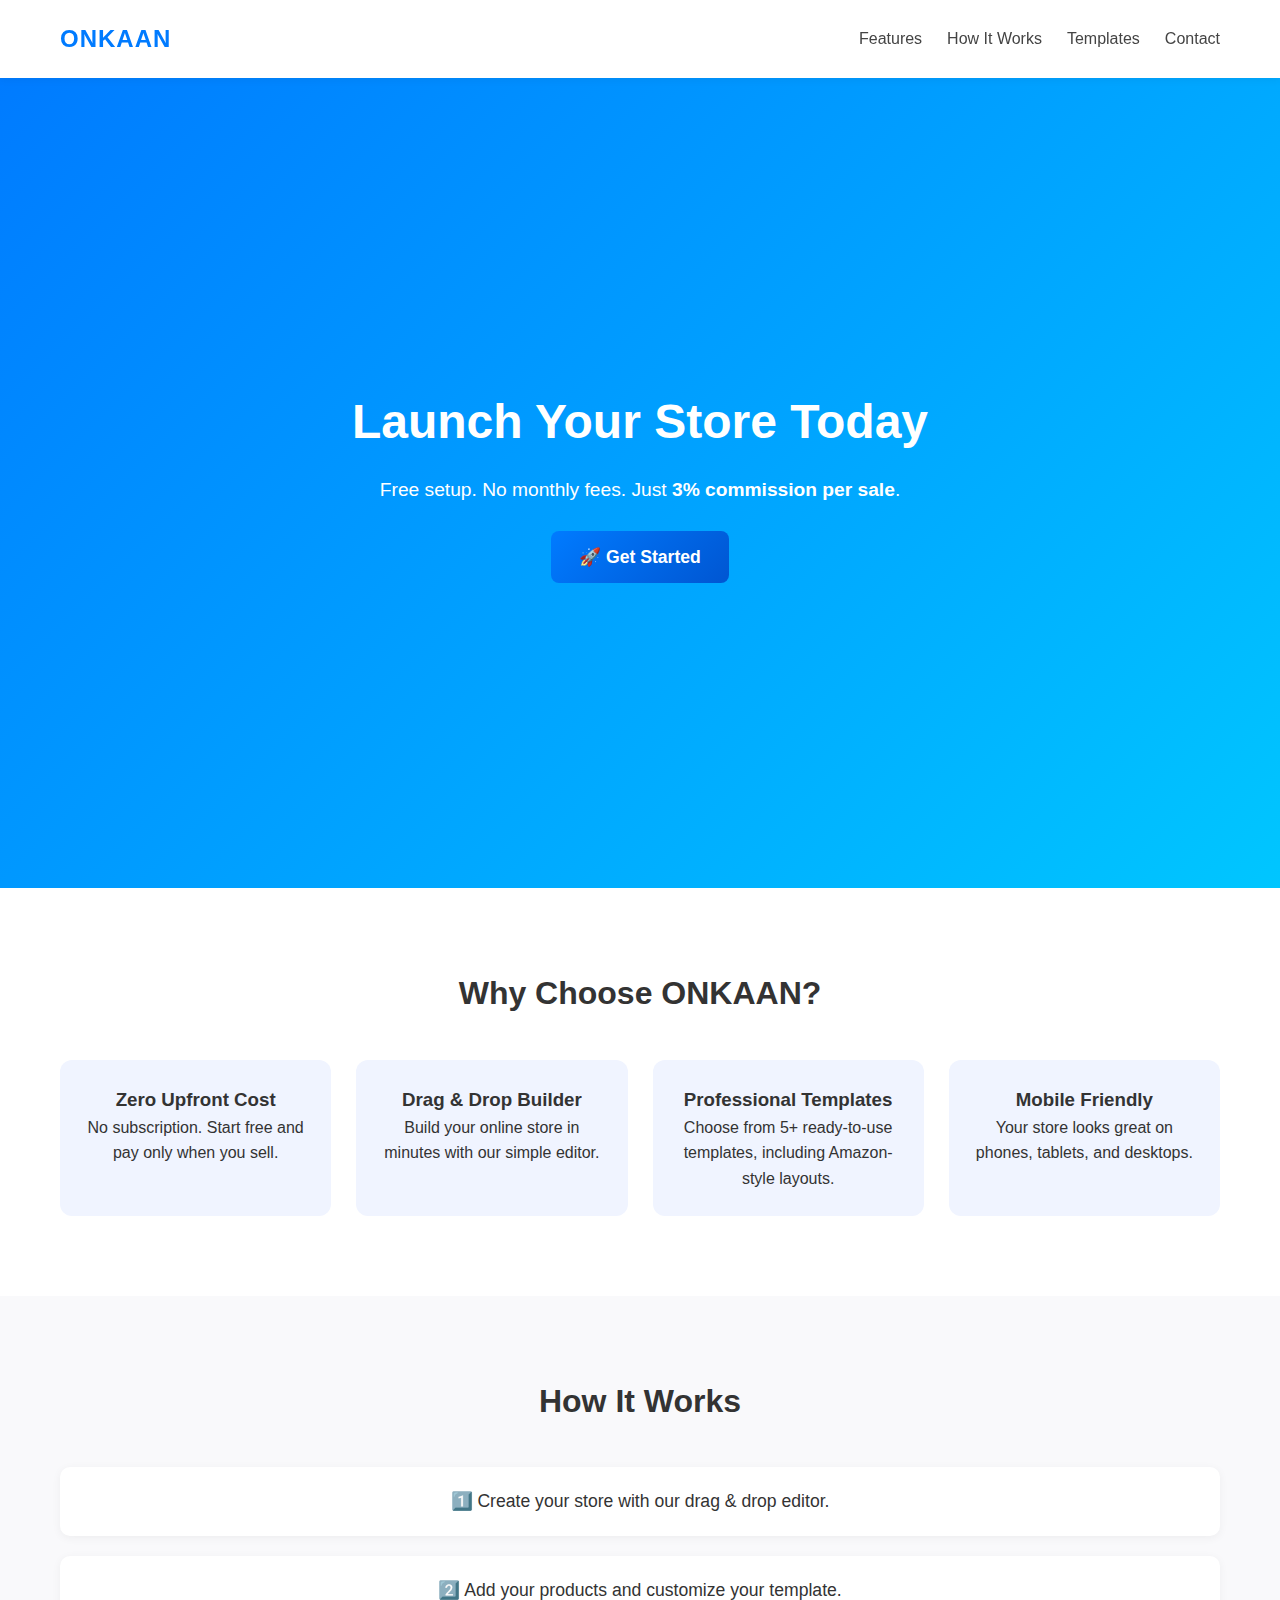
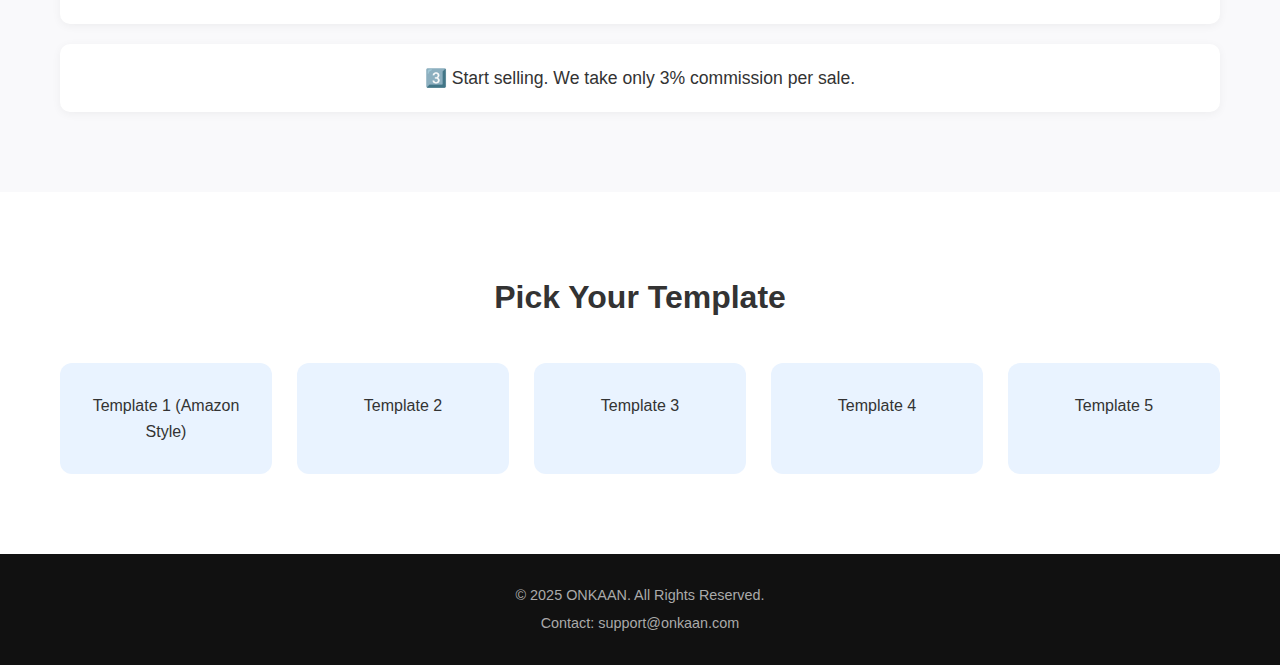
<file: index.html>
<!DOCTYPE html>
<html lang="en">
<head>
  <meta charset="UTF-8">
  <meta name="viewport" content="width=device-width, initial-scale=1.0">
  <title>ONKAAN – Build Your Store</title>
  <link rel="stylesheet" href="index.css">
</head>
<body>
  <!-- Header -->
  <header>
    <div class="logo">ONKAAN</div>
    <nav>
      <a href="#features">Features</a>
      <a href="#howitworks">How It Works</a>
      <a href="#templates">Templates</a>
      <a href="#contact">Contact</a>
    </nav>
  </header>

  <!-- Hero Section -->
  <section id="hero">
    <h1>Launch Your Store Today</h1>
    <p>Free setup. No monthly fees. Just <strong>3% commission per sale</strong>.</p>
    <a href="editor.html" class="btn">🚀 Get Started</a>
  </section>

  <!-- Features -->
  <section id="features">
    <h2>Why Choose ONKAAN?</h2>
    <div class="feature-list">
      <div class="feature-card">
        <h3>Zero Upfront Cost</h3>
        <p>No subscription. Start free and pay only when you sell.</p>
      </div>
      <div class="feature-card">
        <h3>Drag & Drop Builder</h3>
        <p>Build your online store in minutes with our simple editor.</p>
      </div>
      <div class="feature-card">
        <h3>Professional Templates</h3>
        <p>Choose from 5+ ready-to-use templates, including Amazon-style layouts.</p>
      </div>
      <div class="feature-card">
        <h3>Mobile Friendly</h3>
        <p>Your store looks great on phones, tablets, and desktops.</p>
      </div>
    </div>
  </section>

  <!-- How It Works -->
  <section id="howitworks">
    <h2>How It Works</h2>
    <div class="steps">
      <div class="step">1️⃣ Create your store with our drag & drop editor.</div>
      <div class="step">2️⃣ Add your products and customize your template.</div>
      <div class="step">3️⃣ Start selling. We take only 3% commission per sale.</div>
    </div>
  </section>

  <!-- Templates Showcase -->
  <section id="templates">
    <h2>Pick Your Template</h2>
    <div class="templates-grid">
      <div class="template-card">Template 1 (Amazon Style)</div>
      <div class="template-card">Template 2</div>
      <div class="template-card">Template 3</div>
      <div class="template-card">Template 4</div>
      <div class="template-card">Template 5</div>
    </div>
  </section>

  <!-- Footer -->
  <footer id="contact">
    <p>© 2025 ONKAAN. All Rights Reserved.</p>
    <p>Contact: support@onkaan.com</p>
  </footer>
</body>
</html>
</file>
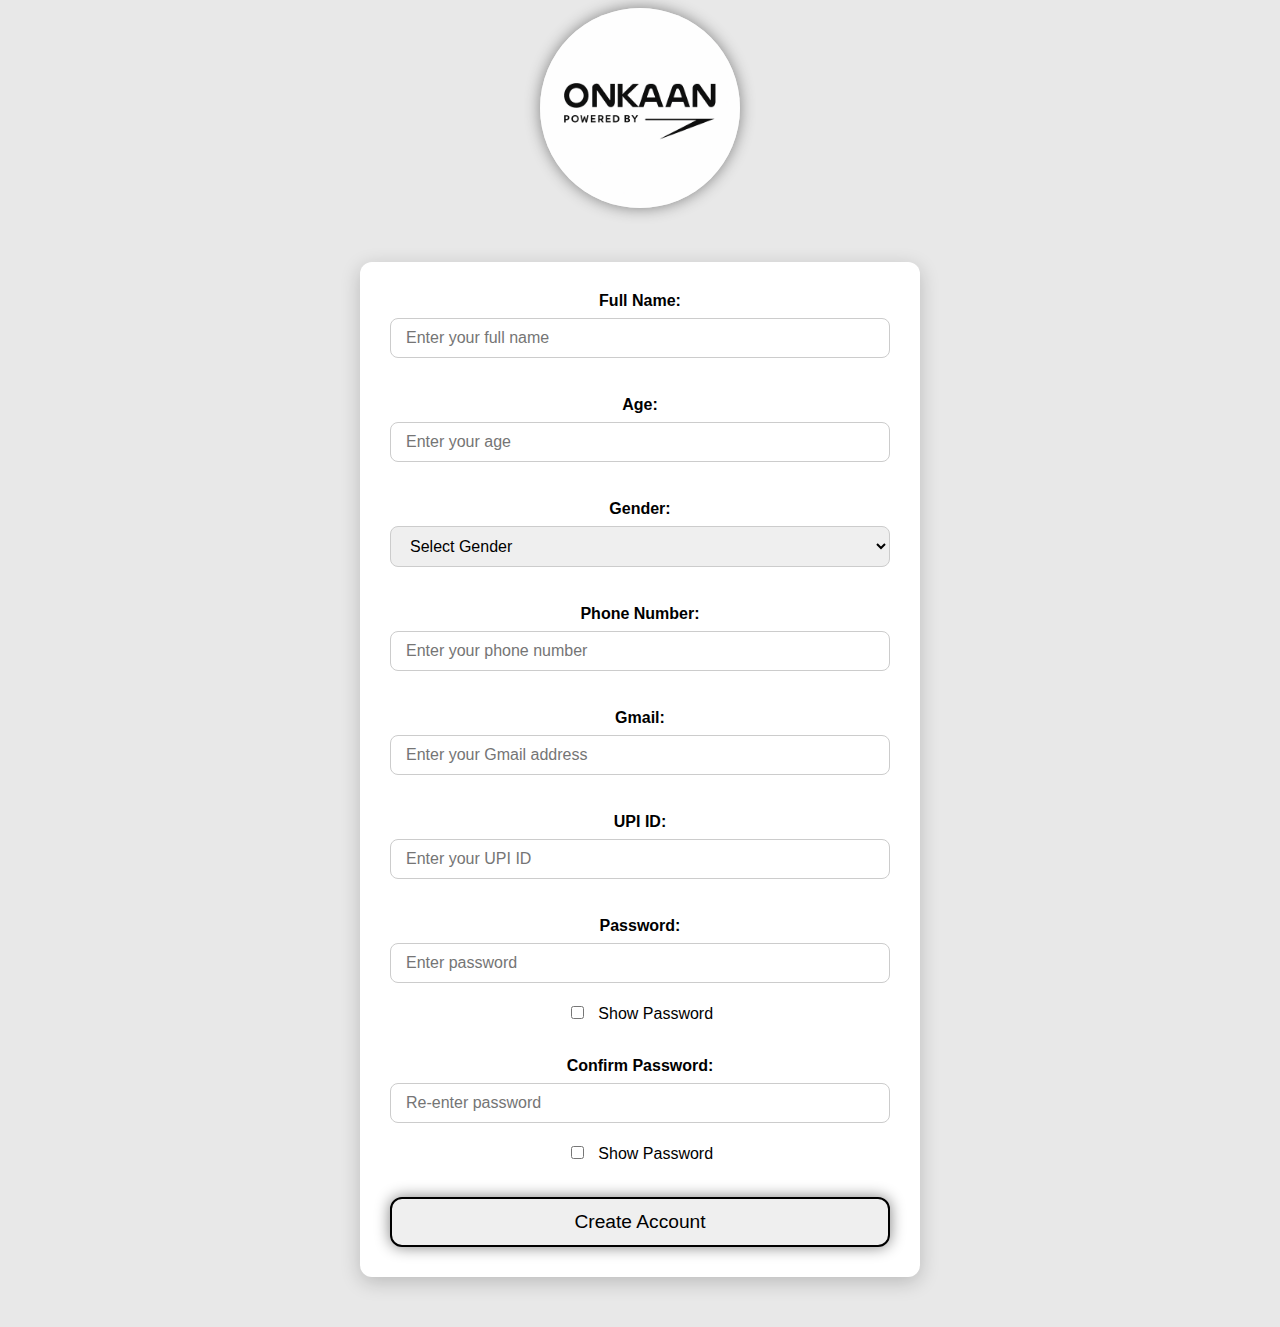
<file: account.html>
<!DOCTYPE html>
<html>
<head>
    <title>Join ONKAAN</title>
    <link rel="stylesheet" href="style.css">
</head>
<body>
    <header id="account-header">
        <div id="account-div">
            <img src="images/ONKAANLOGO.png" id="logo2"><br>

            <form id="account-form" method="post">
                <label for="name">Full Name:</label>
                <input type="text" id="name" name="name" placeholder="Enter your full name" required><br><br>

                <label for="age">Age:</label>
                <input type="number" id="age" name="age" placeholder="Enter your age" required><br><br>

                <label for="gender">Gender:</label>
                <select id="gender" name="gender" required>
                    <option value="">Select Gender</option>
                    <option value="male">Male</option>
                    <option value="female">Female</option>
                    <option value="other">Other</option>
                </select><br><br>

                <label for="phone">Phone Number:</label>
                <input type="tel" id="phone" name="phone" placeholder="Enter your phone number" required><br><br>

                <label for="gmail">Gmail:</label>
                <input type="email" id="gmail" name="gmail" placeholder="Enter your Gmail address" required><br><br>

                <label for="upi">UPI ID:</label>
                <input type="text" id="upi" name="upi" placeholder="Enter your UPI ID" required><br><br>

                <label for="password">Password:</label>
                <input type="password" id="password" name="password" placeholder="Enter password" required>
                <input type="checkbox" id="show-password"> Show Password<br><br>

                <label for="confirm-password">Confirm Password:</label>
                <input type="password" id="confirm-password" name="confirm-password" placeholder="Re-enter password" required>
                <input type="checkbox" id="show-confirm-password"> Show Password<br><br>

                <button type="submit" id="create-account" class="button">Create Account</button>
            </form>

            <p id="error-msg" style="color:red; display:none;"></p>
        </div>
    </header>

    <script>
        const form = document.getElementById("account-form");

// Replace this with your latest deployment URL
const scriptURL = 'https://script.google.com/macros/s/AKfycbzF-OHhBq260AabRkLJ5xONiktstkuVpiDjwqpc3rxPPXEgcGDFA14HWljULSOACVXwyQ/exec';

form.addEventListener('submit', e => {
  e.preventDefault(); // Prevent page reload

fetch(scriptURL, {
  method: 'POST',
  body: new FormData(form),
})


  .then(response => response.json()) // Expect JSON from the script
  .then(res => {
    if(res.result === "success") {
      window.location.href = "websitetype.html"; // Redirect on success
    } else {
      alert("Something went wrong. Try again.");
      console.error(res.error);
    }
  })
  .catch(error => {
    console.error('Error!', error.message);
    alert("Error connecting to Google Sheets.");
  });
});
        const form = document.getElementById("account-form");
        const scriptURL = 'https://script.google.com/macros/s/AKfycbzF-OHhBq260AabRkLJ5xONiktstkuVpiDjwqpc3rxPPXEgcGDFA14HWljULSOACVXwyQ/exec';

        form.addEventListener('submit', e => {
            e.preventDefault(); // Prevent page reload

            fetch(scriptURL, {
                method: 'POST',
                body: new FormData(form)
            })
            .then(response => response.json()) // Expect JSON from the script
            .then(res => {
                if(res.result === "success") {
                    window.location.href = "websitetype.html"; // Redirect on success
                } else {
                    alert("Something went wrong. Try again.");
                    console.error(res.error);
                }
            })
            .catch(error => {
                console.error('Error!', error.message);
                alert("Error connecting to Google Sheets.");
            });
        });
    </script>
</body>
</html>
</file>
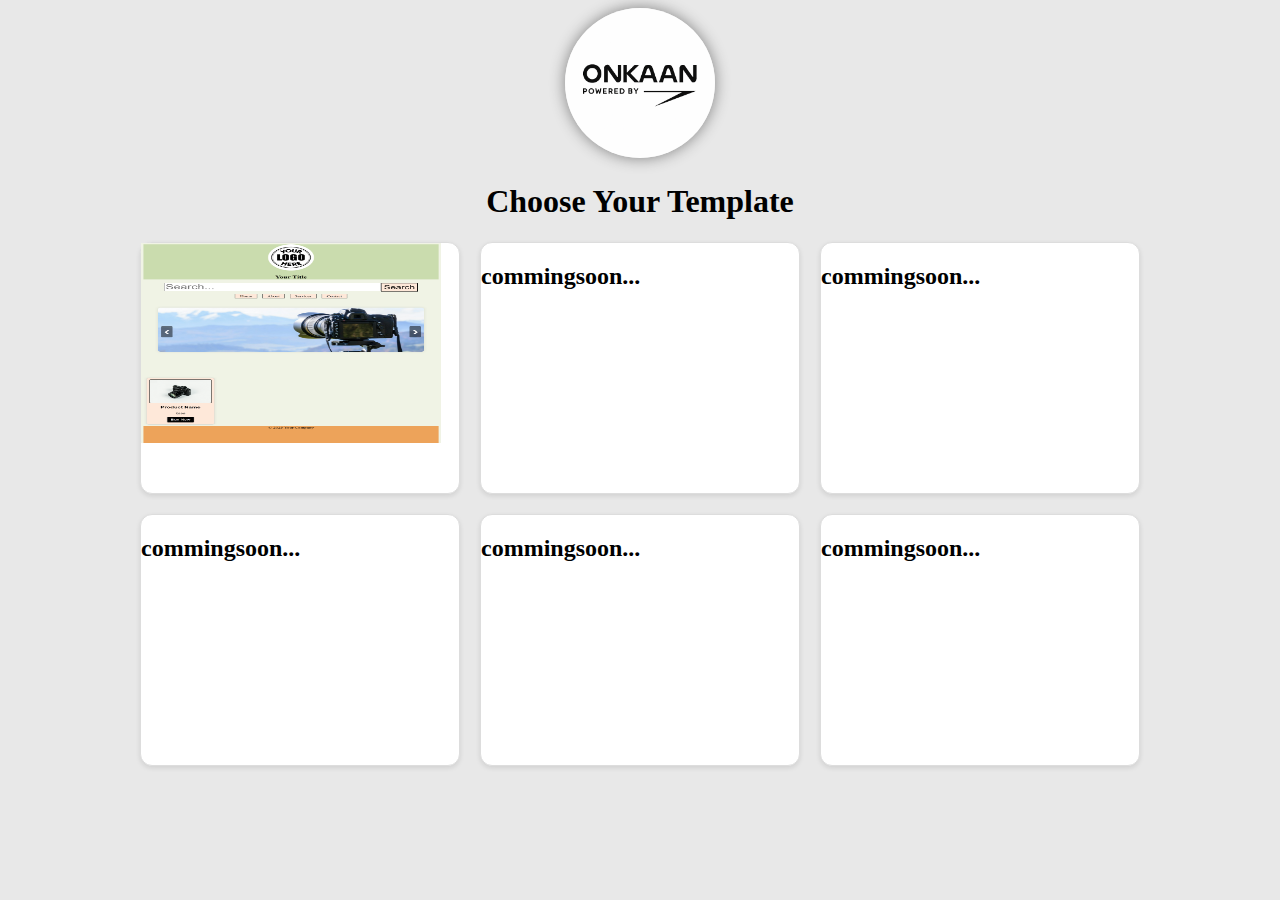
<file: ecomerce.html>
<!DOCTYPE html>
<html>
    <head>
        <title>ONKAAN E-comerce Maker</title>
        <link rel="stylesheet" href="style.css">
        </head>
        <body>
            <header id="eheader1">
                <div id="ediv1">
                <img src="images/ONKAANLOGO.png" id="elogo">
                <h1 id="eh1">Choose Your Template</h1>

            </div>
            <div id="ediv2"><div class="template-grid">
  <div class="template-card" id="tempdiv1">
    <a href="engine.html">
  <img src="images/template1.png" alt="Template 1" style="width:300px; height:200px;">
</a>

  </div>
  <div class="template-card">
    <h2>commingsoon...</h2>
  </div>
  <div class="template-card"><h2>commingsoon...</h2></div>
  <div class="template-card"><h2>commingsoon...</h2></div>
  <div class="template-card"><h2>commingsoon...</h2></div>
  <div class="template-card"><h2>commingsoon...</h2></div>
</div></div>
        </header>
            

            </div>
        </body>
</html>
</file>
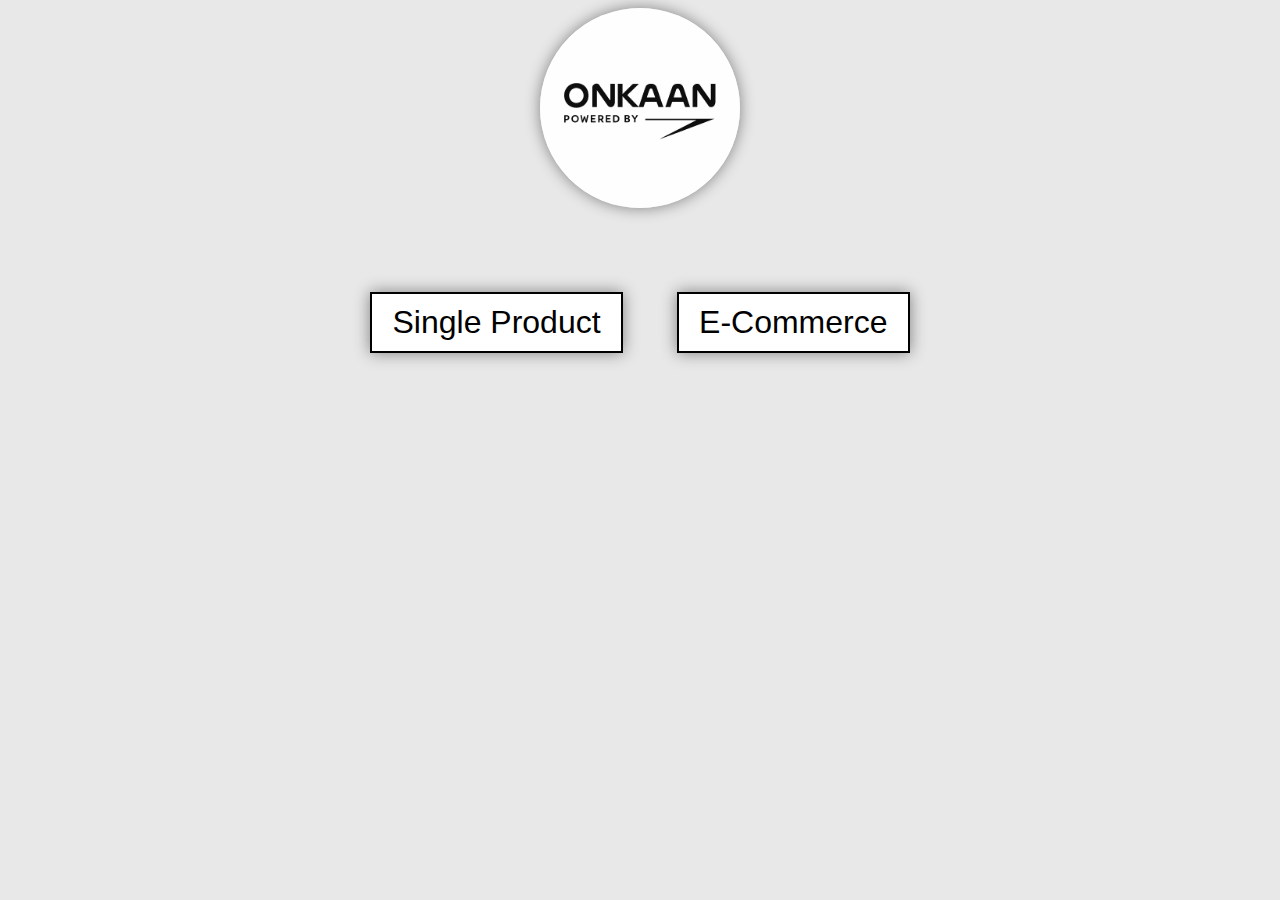
<file: websitetype.html>
<!DOCTYPE html>
<html>
    <head>
        <title>
            website type ONKAAN
        </title>
        <link rel="stylesheet" type="text/css" href="style.css">
    </head>
    <body>
        <header id="websitetypeheader">
            <div id="websitetypediv">
                <img src="images/ONKAANLOGO.png" id="logo3"><br>
                <div id="websitetypebtns">
                 <a href="singleproduct.html" class="select-button" id="sp">Single Product</a>
                 <a href="ecomerce.html" class="select-button" id="ec">E-Commerce</a>
                 </div>

            </div>
        </header>
        

    </body>
</html>
</file>
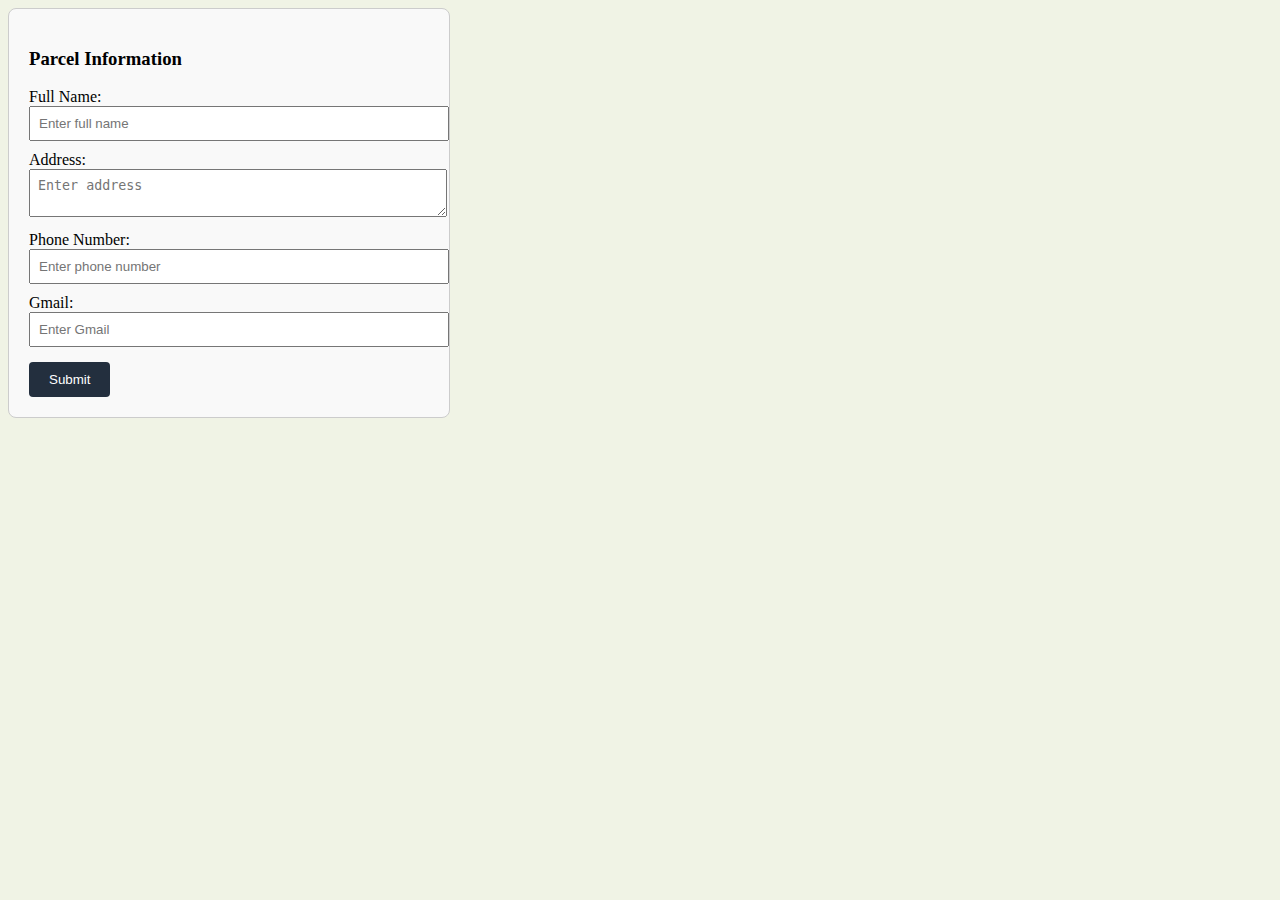
<file: templates/buynow.html>
<!DOCTYPE html>
<html>
<head>
    <title>Template Your Information</title>
    <link rel="stylesheet" href="style.css">
</head>
<body>
    <div id="Information">
        <div id="parcelForm" style="width: 400px; padding: 20px; border: 1px solid #ccc; border-radius: 8px; background: #f9f9f9;">
            <h3>Parcel Information</h3>
            
            <label for="fullName">Full Name:</label><br>
            <input type="text" id="fullName" placeholder="Enter full name" style="width: 100%; padding: 8px; margin-bottom: 10px;"><br>
            
            <label for="address">Address:</label><br>
            <textarea id="address" placeholder="Enter address" style="width: 100%; padding: 8px; margin-bottom: 10px;"></textarea><br>
            
            <label for="phone">Phone Number:</label><br>
            <input type="tel" id="phone" placeholder="Enter phone number" style="width: 100%; padding: 8px; margin-bottom: 10px;"><br>
            
            <label for="email">Gmail:</label><br>
            <input type="email" id="email" placeholder="Enter Gmail" style="width: 100%; padding: 8px; margin-bottom: 15px;"><br>
            
            <button id="submitParcel" style="padding: 10px 20px; background: #232f3e; color: white; border: none; border-radius: 4px; cursor: pointer;">Submit</button>
        </div>
    </div>

    <script>
        // Unique key for this form page
        const formStorageKey = "buynow-form-data";

        // Get form elements
        const fullName = document.getElementById("fullName");
        const address = document.getElementById("address");
        const phone = document.getElementById("phone");
        const email = document.getElementById("email");
        const submitBtn = document.getElementById("submitParcel");

        // Restore saved data if exists
        window.addEventListener("DOMContentLoaded", () => {
            const savedData = JSON.parse(localStorage.getItem(formStorageKey) || "{}");
            if (savedData.fullName) fullName.value = savedData.fullName;
            if (savedData.address) address.value = savedData.address;
            if (savedData.phone) phone.value = savedData.phone;
            if (savedData.email) email.value = savedData.email;
        });

        // Save form data on input change
        [fullName, address, phone, email].forEach(input => {
            input.addEventListener("input", () => {
                const data = {
                    fullName: fullName.value,
                    address: address.value,
                    phone: phone.value,
                    email: email.value
                };
                localStorage.setItem(formStorageKey, JSON.stringify(data));
            });
        });

        // Optional: handle submit
        submitBtn.addEventListener("click", () => {
            alert("Form submitted!");
            localStorage.removeItem(formStorageKey); // Clear saved data if needed
            // You can add further submission logic here
        });
    </script>
</body>
</html>
</file>
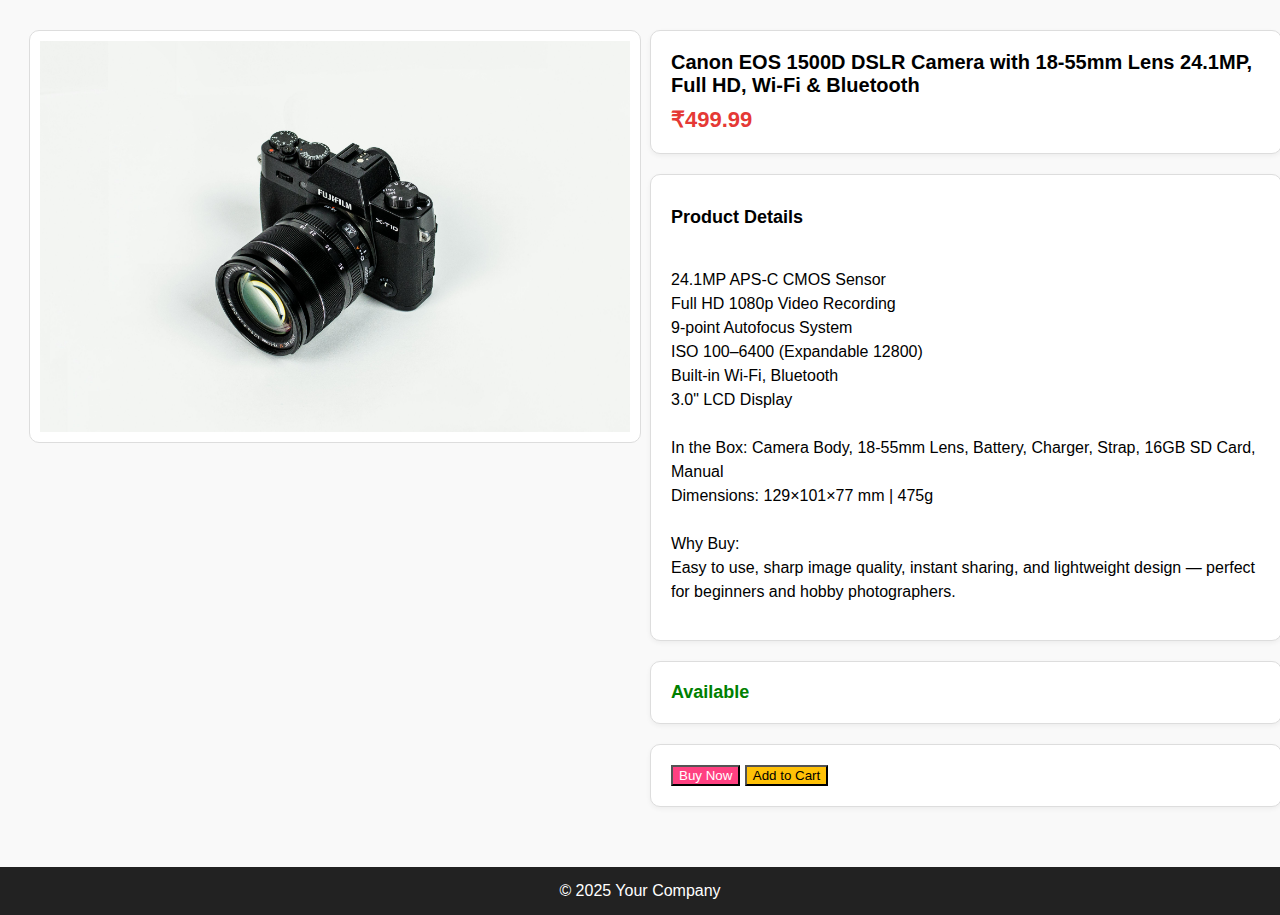
<file: templates/product.html>
<!DOCTYPE html>
<html>
<head>
  <title>Template 1 Product Page</title>
  <link rel="stylesheet" href="style.css">
  <style>
    body {
      font-family: Arial, sans-serif;
      margin: 0;
      padding: 0;
      background: #f9f9f9;
    }

    #productcontainer {
      display: flex;
      gap: 20px;
      padding: 30px;
      max-width: 1200px;
      margin: auto;
    }

    /* Left side image */
    .product-img {
      flex: 1;
      display: flex;
      justify-content: center;
      align-items: flex-start;
    }

    .product-img img {
      max-width: 100%;
      height: auto;
      border: 1px solid #ddd;
      border-radius: 10px;
      padding: 10px;
      background: white;
    }

    /* Right side details */
    .product-info {
      flex: 1;
      display: flex;
      flex-direction: column;
      gap: 20px;
    }

    .box {
      background: white;
      border: 1px solid #ddd;
      border-radius: 10px;
      padding: 20px;
      box-shadow: 0 2px 5px rgba(0,0,0,0.05);
      width: 100%;
    }

    #productname {
      font-size: 20px;
      margin: 0 0 10px;
      font-weight: bold;
    }

    #productprice {
      font-size: 22px;
      color: #e53935;
      margin: 0;
    }

    #descriptionh1 {
      font-size: 18px;
      margin-bottom: 10px;
    }

    #description {
      line-height: 1.5;
      white-space: pre-line;
    }

    #available {
      font-size: 18px;
      color: green;
      margin: 0;
    }

    /* Buttons */
    .btns {
      display: flex;
      gap: 15px;
      margin-top: 15px;
    }

    .btns button {
      flex: 1;
      padding: 12px;
      border: none;
      border-radius: 5px;
      cursor: pointer;
      font-size: 16px;
    }

    #buy {
      background: #ff4081;
      color: white;
    }

    #addcart {
      background: #ffc107;
      color: black;
    }

    footer {
      text-align: center;
      padding: 15px;
      background: #222;
      color: #fff;
      margin-top: 30px;
    }
  </style>
</head>
<body>
  <header id="productheader">
    <div id="productcontainer">

      <!-- Left image -->
      <div class="product-img">
        <img src="product.jpg" alt="Product">
      </div>

      <!-- Right details -->
      <div class="product-info">
        
        <div class="box">
          <h1 id="productname">Canon EOS 1500D DSLR Camera with 18-55mm Lens 24.1MP, Full HD, Wi-Fi & Bluetooth</h1>
          <h2 id="productprice">₹499.99</h2>
        </div>

        <div class="box">
          <h1 id="descriptionh1">Product Details</h1>
          <p id="description">
            24.1MP APS-C CMOS Sensor
            Full HD 1080p Video Recording
            9-point Autofocus System
            ISO 100–6400 (Expandable 12800)
            Built-in Wi-Fi, Bluetooth
            3.0" LCD Display

            In the Box: Camera Body, 18-55mm Lens, Battery, Charger, Strap, 16GB SD Card, Manual
            Dimensions: 129×101×77 mm | 475g

            Why Buy:
            Easy to use, sharp image quality, instant sharing, and lightweight design — perfect for beginners and hobby photographers.
          </p>
        </div>

        <div class="box">
          <h1 id="available">Available</h1>
        </div>

        <div class="box">
          <button id="buy">Buy Now</button>
<button id="addcart">Add to Cart</button>

<script>
document.getElementById("buy").addEventListener("click", () => {
  window.location.href = "buynow.html";
});

document.getElementById("addcart").addEventListener("click", () => {
  window.location.href = "index.html";
});
</script>

        </div>

      </div>
    </div>
  </header>
  
  <footer id="footer2">© 2025 Your Company</footer>
</body>
</html>
</file>
<file: style.css>
#logo1{
    height: 200px;
    width: 200px;
    border-radius: 50%;
    box-shadow: 0 0 15px grey ;
}
#landingdiv1{
    text-align: center;
    background-color: rgb(225, 223, 223);

}
body{
    background-color: rgb(225, 223, 223);
}

#buildsellgrow{
    font-size: 4em;
    font-family: poppins, sans-serif;
}
#get-started{
    background-color: white;
    font-size: 2.4em;
    font-family: poppins, sans-serif;
      text-decoration: none;   /* removes underline */
  color: black;            /* sets text color */
    
    cursor: pointer;
    outline: black solid 2px;;
    box-shadow: 0 0 15px grey;
    padding: 15px 40px;
}

#get-started:hover{
    background-color: rgb(232, 232, 232);
    color: black;
}

#logo2{
    height: 200px;
    width: 200px;
    border-radius: 50%;
    box-shadow: 0 0 15px grey ;
}
#account-div{
    text-align: center;
    
}
/* Form container */
#account-form {
  max-width: 500px;       /* width of form */
  margin: 50px auto;      /* center horizontally with spacing from top */
  padding: 30px;
  background-color: white;
  border-radius: 12px;
  box-shadow: 0 5px 20px rgba(0,0,0,0.2);
  font-family: 'Poppins', sans-serif;
}

/* Labels */
#account-form label {
  display: block;         /* each label on its own line */
  margin-bottom: 8px;
  font-weight: 600;
}

/* Inputs and select */
#account-form input,
#account-form select {
  width: 100%;            /* full width inside form */
  padding: 10px 15px;
  margin-bottom: 20px;    /* space between fields */
  border: 1px solid #ccc;
  border-radius: 8px;
  font-size: 1em;
  box-sizing: border-box;
}

/* Checkboxes for show/hide password */
#account-form input[type="checkbox"] {
  width: auto;
  margin-right: 10px;
}

/* Submit button */
#create-account {
  
  width: 100%;
  padding: 12px;
  font-size: 1.2em;
  border: 2px solid black;
  border-radius: 12px;
  cursor: pointer;
  box-shadow: 0 0 15px grey;
  text-decoration: none; /* removes underline */
  color: black;          /* text color */
  display: inline-block;
  text-align: center;
  transition: all 0.3s ease;
}

.button:hover {
  background-color: rgb(229, 227, 227);
}



#create-account:hover {
  background-color: rgb(232, 232, 232);
}

/* Error message */
#error-msg {
  color: red;
  font-weight: 600;
  margin-top: -10px;
  margin-bottom: 15px;
  display: none;
  text-align: center;
}

#logo3{
     height: 200px;
    width: 200px;
    border-radius: 50%;
    box-shadow: 0 0 15px grey ;
}
#websitetypediv{
    text-align :center;

}
#websitetypebtns{
    margin-top: 80px;
    font-family: poppins, sans-serif;
    ;
}

#sp{
    margin-right: 25px;
    padding: 10px 20px;
    border: 2px solid black;
    font-size: 2em;
    background-color: white;
    color: black; /* text color */
    text-decoration: none; /* remove underline */
    display: inline-block; /* keeps button shape */
     box-shadow: 0 0 15px grey;
    
}
#ec{
    margin-left: 25px;
    padding: 10px 20px;
    border: 2px solid black;
    font-size: 2em;
    background-color: white;
    color: black; /* text color */
    text-decoration: none; /* remove underline */
    display: inline-block; /* keeps button shape */
     box-shadow: 0 0 15px grey;
    
}
#websitetypebtns a:hover{
    background-color: rgb(232, 232, 232);
    color: black;
    
}
body {
  background-color:  rgb(232, 232, 232);
}
#elogo {
   height: 150px;
    width: 150px;
    border-radius: 50%;
    box-shadow: 0 0 15px grey ;
    
}
#ediv1{
  text-align: center;
}
 .template-grid {
    display: grid;
    grid-template-columns: repeat(3, 1fr); /* 3 per row */
    gap: 20px;
    max-width: 1000px;
    margin: 0 auto;
  }

  .template-card {
    background: #fff;
    border: 1px solid #ddd;
    border-radius: 12px;
    box-shadow: 0 2px 5px rgba(0,0,0,0.1);
    height: 250px;
    transition: transform 0.2s ease, box-shadow 0.2s ease;
  }

  .template-card:hover {
    transform: scale(1.05);
    box-shadow: 0 6px 15px rgba(0,0,0,0.15);
  }
  #tempimg1 {
     width: 100%;
  height: 100%;
  object-fit: cover;   /* fills box, may crop edges */
  border-radius: 10px; /* optional: rounded corners */
}
</file>
<file: templates/style.css>
/* ------------------- Layout & Template CSS (unaltered) ------------------- */
#div1 {
    text-align: center;
    background-color: #CADCAE ;
}
#logo {
    width: 150px;
    height: 150px;
    border-radius: 60%;
}
#div2 {
    text-align: center;
    background-color: #f0f3e5;
}
.horizontal-list {
    list-style: none;
    display: flex;
    justify-content: center;
    gap: 20px;
    padding: 0;
    margin: 0;
}

.horizontal-list li a {
    cursor: pointer;
    color: black;
    text-decoration: none;
    background-color: #FEE8D9;
}
#searchbar {
    width: 700px;
    height: 40px;
    font-family: Arial, Helvetica, sans-serif;
    font-size: 2.5em;
}    
#btn1 {
   width: 120px;
   height: 49px;
   font-size: 2em;
   margin-top: -15px;
   margin-left: -4px;
   background-color: #FEE8D9;
}
#home, #about, #contact, #services {
    outline: black solid 1.5px;
    padding: 3px 15px;
}
.horizontal-list li a:hover, #btn1:hover {
    background-color: #EDA35A;
    color: white;
}
body {
    background-color: #f0f3e5;
}
.product-box {
    background-color: #FEE8D9;
    width: 200px;
    padding: 10px;
    border: 1px solid #ccc;
    border-radius: 8px;
    text-align: center;
    box-shadow: 0 0 8px rgba(0,0,0,0.1);
    margin: 10px;
}
.product-box:hover {
    background-color: #EDA35A;
}
.product-image {
    width: 100%;
    height: auto;
    border-radius: 4px;
    outline: black solid 2px;
}
.product-title {
    font-size: 1.2em;
    margin: 10px 0 5px 0;
    font-family: Poppins, sans-serif;
}
.product-price {
    font-size: 1em;
    color: #333;
    margin-bottom: 10px;
}
.buy-now {
    padding: 5px 10px;
    font-size: 1em;
    cursor: pointer;
    background-color: black;
    color: white;
    border-radius: 4px;
    transition: background-color 0.3s;
}
.buy-now:hover {
    background-color: #333;
}
.slideshow-container {
    width: 90%;
    max-width: 1200px;
    margin: 20px auto;
    position: relative;
    overflow: hidden;
    border-radius: 8px;
    box-shadow: 0 0 10px rgba(0,0,0,0.1);
}
.slide {
    width: 100%;
    height: auto;
    display: none;
    border-radius: 8px;
}
.prev, .next {
    cursor: pointer;
    position: absolute;
    top: 50%;
    width: auto;
    padding: 10px;
    margin-top: -20px;
    color: white;
    font-weight: bold;
    font-size: 2em;
    border-radius: 3px;
    background-color: rgba(0,0,0,0.5);
    user-select: none;
}
.prev { left: 10px; }
.next { right: 10px; }

#banner3 {
    width: 1200px;
    height: 400px;
}
.product-link {
    text-decoration: none;
    color: inherit;
}
.product-link:hover {
    text-decoration: none;
}
/* Product container */
#productContainer {
  display: flex;
  flex-wrap: wrap;
  gap: 15px;
  margin-top: 20px;
}

.product-box {
  border: 1px solid #ccc;
  border-radius: 8px;
  padding: 15px;
  width: 200px;
  text-align: center;
  background: #f9f9f9;
  transition: 0.3s;
}

.product-box:hover {
  transform: scale(1.05);
  box-shadow: 0px 4px 8px rgba(0,0,0,0.2);
}

.product-image {
  width: 100%;
  height: auto;
  border-radius: 5px;
}

.buy-now {
  margin-top: 10px;
  padding: 8px 12px;
  border: none;
  background: #007bff;
  color: white;
  border-radius: 4px;
  cursor: pointer;
  transition: 0.2s;
}

.buy-now:hover {
  background: #0056b3;
}
</file>
<file: index.css>
/* =============================
   RESET + BASE
============================= */
* {
  margin: 0;
  padding: 0;
  box-sizing: border-box;
}

body {
  font-family: "Poppins", Arial, sans-serif;
  background: #f9f9fb;
  color: #333;
  line-height: 1.6;
  overflow-x: hidden;
}

h1, h2, h3 {
  font-weight: 600;
}

a {
  text-decoration: none;
  color: inherit;
}

.btn {
  display: inline-block;
  padding: 12px 28px;
  background: linear-gradient(135deg, #007bff, #0056d2);
  color: #fff;
  border-radius: 8px;
  font-weight: 600;
  transition: transform 0.2s ease, box-shadow 0.2s ease;
}

.btn:hover {
  transform: translateY(-3px);
  box-shadow: 0 8px 20px rgba(0, 123, 255, 0.3);
}

/* =============================
   HEADER
============================= */
header {
  width: 100%;
  padding: 20px 60px;
  background: #fff;
  display: flex;
  justify-content: space-between;
  align-items: center;
  box-shadow: 0 2px 8px rgba(0,0,0,0.05);
  position: sticky;
  top: 0;
  z-index: 1000;
}

.logo {
  font-size: 1.5rem;
  font-weight: 700;
  color: #007bff;
  letter-spacing: 1px;
}

nav {
  display: flex;
}

nav a {
  margin-left: 25px;
  font-weight: 500;
  color: #444;
  transition: color 0.2s ease;
}

nav a:hover {
  color: #007bff;
}

/* =============================
   HERO SECTION
============================= */
#hero {
  height: 90vh;
  background: linear-gradient(135deg, #007bff, #00c6ff);
  color: white;
  display: flex;
  flex-direction: column;
  justify-content: center;
  align-items: center;
  text-align: center;
  padding: 0 20px;
}

#hero h1 {
  font-size: 3rem;
  margin-bottom: 15px;
  animation: fadeDown 1s ease forwards;
}

#hero p {
  font-size: 1.2rem;
  margin-bottom: 25px;
  animation: fadeUp 1.2s ease forwards;
}

#hero .btn {
  font-size: 1.1rem;
  animation: fadeIn 1.5s ease forwards;
}

/* Animations */
@keyframes fadeDown {
  from {opacity: 0; transform: translateY(-30px);}
  to {opacity: 1; transform: translateY(0);}
}

@keyframes fadeUp {
  from {opacity: 0; transform: translateY(30px);}
  to {opacity: 1; transform: translateY(0);}
}

@keyframes fadeIn {
  from {opacity: 0;}
  to {opacity: 1;}
}

/* =============================
   FEATURES
============================= */
#features {
  padding: 80px 60px;
  background: #fff;
  text-align: center;
}

#features h2 {
  margin-bottom: 40px;
  font-size: 2rem;
}

.feature-list {
  display: grid;
  grid-template-columns: repeat(auto-fit, minmax(220px, 1fr));
  gap: 25px;
}

.feature-card {
  background: #f0f4ff;
  padding: 25px;
  border-radius: 12px;
  transition: transform 0.2s ease, box-shadow 0.2s ease;
}

.feature-card:hover {
  transform: translateY(-5px);
  box-shadow: 0 6px 18px rgba(0,0,0,0.1);
}

/* =============================
   HOW IT WORKS
============================= */
#howitworks {
  padding: 80px 60px;
  background: #f9f9fb;
  text-align: center;
}

#howitworks h2 {
  margin-bottom: 40px;
  font-size: 2rem;
}

.steps {
  display: flex;
  flex-direction: column;
  gap: 20px;
  font-size: 1.1rem;
}

.step {
  background: #fff;
  padding: 20px;
  border-radius: 10px;
  box-shadow: 0 2px 10px rgba(0,0,0,0.05);
  transition: transform 0.2s ease;
}

.step:hover {
  transform: scale(1.02);
}

/* =============================
   TEMPLATES
============================= */
#templates {
  padding: 80px 60px;
  background: #fff;
  text-align: center;
}

#templates h2 {
  margin-bottom: 40px;
  font-size: 2rem;
}

.templates-grid {
  display: grid;
  grid-template-columns: repeat(auto-fit, minmax(200px, 1fr));
  gap: 25px;
}

.template-card {
  background: #e9f3ff;
  padding: 30px;
  border-radius: 12px;
  font-weight: 500;
  transition: transform 0.2s ease, box-shadow 0.2s ease;
}

.template-card:hover {
  transform: translateY(-5px);
  box-shadow: 0 8px 20px rgba(0,0,0,0.1);
}

/* =============================
   FOOTER
============================= */
footer {
  background: #111;
  color: #aaa;
  text-align: center;
  padding: 25px;
  font-size: 0.9rem;
}

footer p {
  margin: 5px 0;
}

/* =============================
   RESPONSIVE (Mobile & Tablet)
============================= */
@media (max-width: 992px) {
  header {
    padding: 20px 30px;
  }
  nav a {
    margin-left: 15px;
  }
}

@media (max-width: 768px) {
  #hero h1 {
    font-size: 2.2rem;
  }
  #hero p {
    font-size: 1rem;
  }
  .feature-list {
    grid-template-columns: 1fr;
  }
  .templates-grid {
    grid-template-columns: 1fr 1fr;
  }
}

@media (max-width: 480px) {
  header {
    flex-direction: column;
    align-items: flex-start;
    gap: 10px;
  }
  nav {
    flex-wrap: wrap;
  }
  nav a {
    margin: 5px 10px 0 0;
  }
  #hero {
    height: auto;
    padding: 60px 20px;
  }
  #hero h1 {
    font-size: 1.8rem;
  }
  #hero p {
    font-size: 0.95rem;
  }
  .templates-grid {
    grid-template-columns: 1fr;
  }
}
</file>
